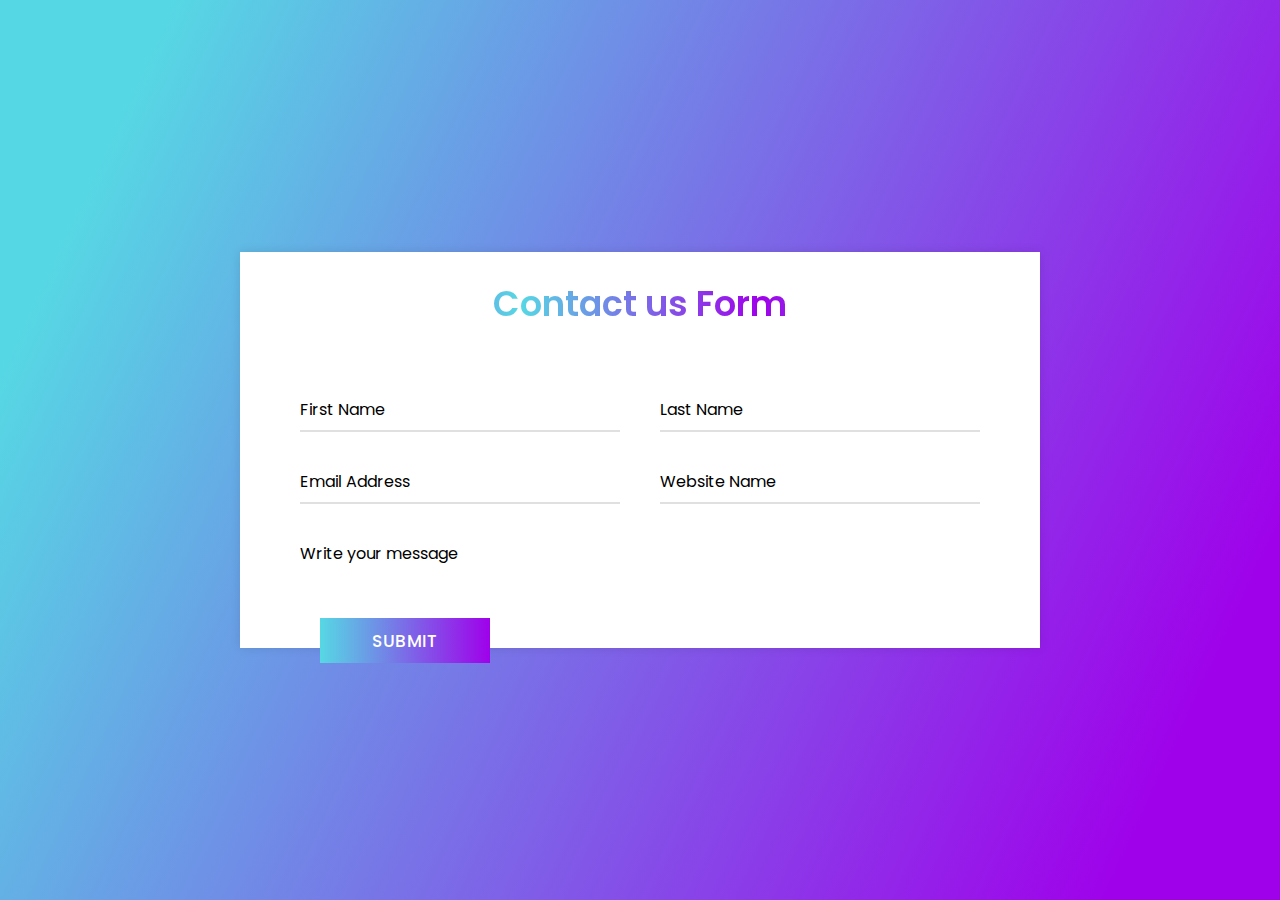
<file: vomeladev/contact.html>
<!DOCTYPE html>
<!-- Created By CodingNepal -->
<html lang="en" dir="ltr">
  <head>
    <meta charset="utf-8">
    <title>Repot  | problem</title>
    <link rel="stylesheet" href="css/contact.css">
    <meta name="viewport" content="width=device-width, initial-scale=1.0">
  </head>
  <body>
    <div class="container">
      <div class="text">
 Contact us Form</div>
<form action="#">
        <div class="form-row">
          <div class="input-data">
            <input type="text" required>
            <div class="underline">
</div>
<label for="">First Name</label>
          </div>
<div class="input-data">
            <input type="text" required>
            <div class="underline">
</div>
<label for="">Last Name</label>
          </div>
</div>
<div class="form-row">
          <div class="input-data">
            <input type="text" required>
            <div class="underline">
</div>
<label for="">Email Address</label>
          </div>
<div class="input-data">
            <input type="text" required>
            <div class="underline">
</div>
<label for="">Website Name</label>
          </div>
</div>
<div class="form-row">
          <div class="input-data textarea">
<!-- Due to more textarea tag I got an error.. SO I changed the name of texarea tag into changeit. Replace the changeit text/tag to textarea-->
            <changeit rows="8" cols="80" required></changeit> 
            <br />
<div class="underline">
</div>
<label for="">Write your message</label>
          
        
        <br />
<div class="form-row submit-btn">
          <div class="input-data">
            <div class="inner"></div>
            <input type="submit" value="submit">
          </div>
        </div>
      </form>
    </div>

  </body>
</html>
</file>
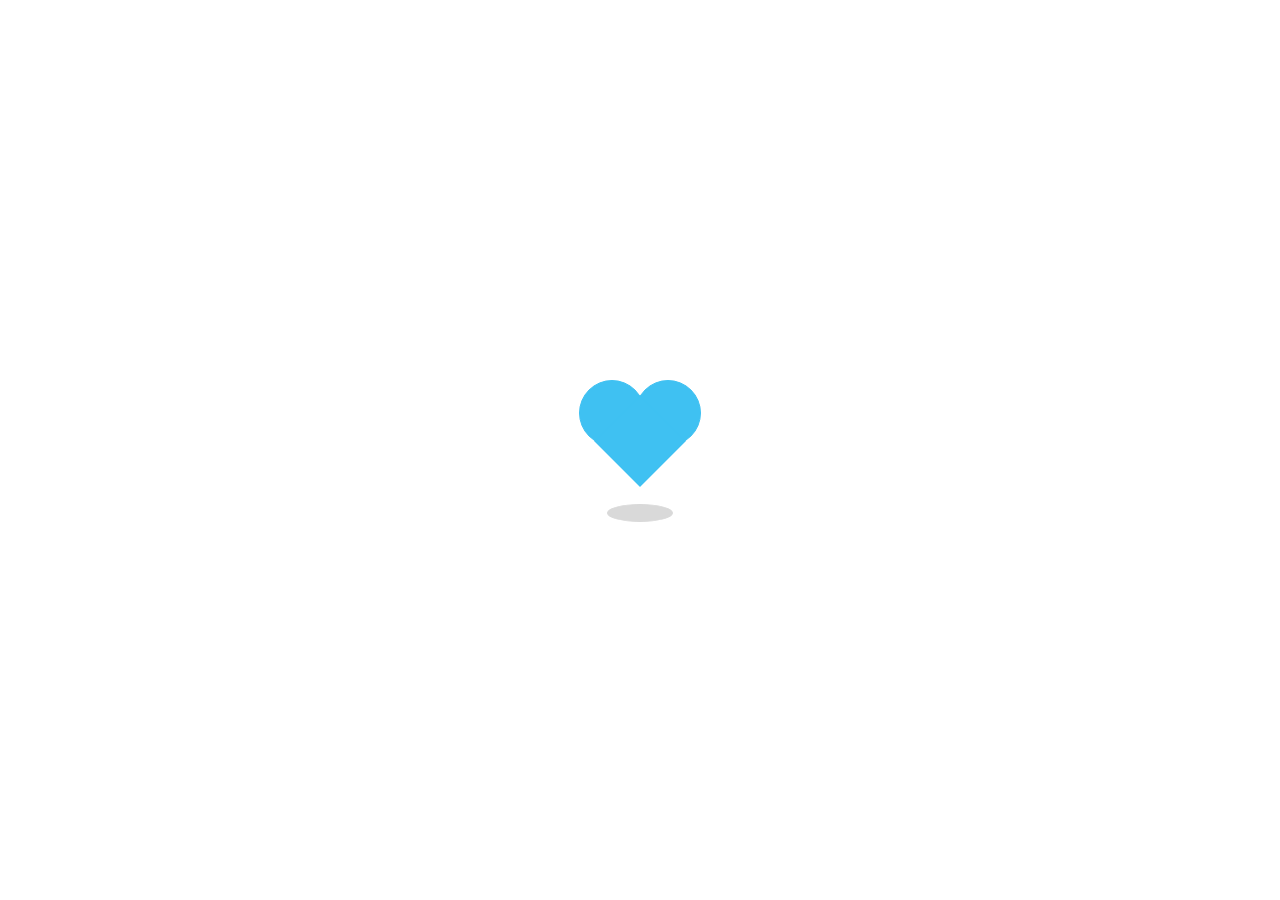
<file: vomeladev/loader.html>
<!DOCTYPE html>
<!-- Created By CodingNepal -->
<html lang="en" dir="ltr">
  <head>
    <meta charset="utf-8">
    <title>Windows Loader | CodingNepal</title>
    <link rel="stylesheet" href="css/loader.css">
  </head>
  <body>
   <!-- {# <div class="container">
      <div class="wrapper">
        <div class="loader">
          <div class="dot">
</div>
</div>
<div class="loader">
          <div class="dot">
</div>
</div>
<div class="loader">
          <div class="dot">
</div>
</div>
<div class="loader">
          <div class="dot">
</div>
</div>
<div class="loader">
          <div class="dot">
</div>
</div>
<div class="loader">
          <div class="dot">
</div>
</div>
</div>
<div class="text">
Please wait</div>
</div> #}-->


<div class="container">
    <div class="preloader">
      <span></span>
      <span></span>
      <span></span>
    </div>
<div class="shadow">
</div>
</div>



</body>
</html>
</file>
<file: vomeladev/css/contact.css>
@import url('https://fonts.googleapis.com/css?family=Poppins:400,500,600,700&display=swap');
*{
  margin: 0;
  padding: 0;
  outline: none;
  box-sizing: border-box;
  font-family: 'Poppins', sans-serif;
}
body{
  display: flex;
  align-items: center;
  justify-content: center;
  min-height: 100vh;
  padding: 40px;
  background: linear-gradient(115deg, #56d8e4 10%, #9f01ea 90%);
}
.container{
  max-width: 800px;
  background: #fff;
  width: 800px;
  padding: 25px 40px 10px 40px;
  box-shadow: 0px 0px 10px rgba(0,0,0,0.1);
}
.container .text{
  text-align: center;
  font-size: 35px;
  font-weight: 600;
  background: -webkit-linear-gradient(right, #56d8e4, #9f01ea, #56d8e4, #9f01ea);
  -webkit-background-clip: text;
  -webkit-text-fill-color: transparent;
}
.container form{
  padding: 30px 0 0 0;
}
.container form .form-row{
  display: flex;
  margin: 32px 0;
}
form .form-row .input-data{
  width: 100%;
  height: 40px;
  margin: 0 20px;
  position: relative;
}
form .form-row .textarea{
  height: 70px;
}
.input-data input,
.textarea textarea{
  display: block;
  width: 100%;
  height: 100%;
  border: none;
  font-size: 17px;
  border-bottom: 2px solid rgba(0,0,0, 0.12);
}
.input-data input:focus ~ label, .textarea textarea:focus ~ label,
.input-data input:valid ~ label, .textarea textarea:valid ~ label{
  transform: translateY(-20px);
  font-size: 14px;
  color: #3498db;
}
.textarea textarea{
  resize: none;
  padding-top: 10px;
}
.input-data label{
  position: absolute;
  pointer-events: none;
  bottom: 10px;
  font-size: 16px;
  transition: all 0.3s ease;
}
.textarea label{
  width: 100%;
  bottom: 40px;
  background: #fff;
}
.input-data .underline{
  position: absolute;
  bottom: 0;
  height: 2px;
  width: 100%;
}
.input-data .underline:before{
  position: absolute;
  content: "";
  height: 2px;
  width: 100%;
  background: #3498db;
  transform: scaleX(0);
  transform-origin: center;
  transition: transform 0.3s ease;
}
.input-data input:focus ~ .underline:before,
.input-data input:valid ~ .underline:before,
.textarea textarea:focus ~ .underline:before,
.textarea textarea:valid ~ .underline:before{
  transform: scale(1);
}
.submit-btn .input-data{
  overflow: hidden;
  height: 45px!important;
  width: 25%!important;
}
.submit-btn .input-data .inner{
  height: 100%;
  width: 300%;
  position: absolute;
  left: -100%;
  background: -webkit-linear-gradient(right, #56d8e4, #9f01ea, #56d8e4, #9f01ea);
  transition: all 0.4s;
}
.submit-btn .input-data:hover .inner{
  left: 0;
}
.submit-btn .input-data input{
  background: none;
  border: none;
  color: #fff;
  font-size: 17px;
  font-weight: 500;
  text-transform: uppercase;
  letter-spacing: 1px;
  cursor: pointer;
  position: relative;
  z-index: 2;
}
@media (max-width: 700px) {
  .container .text{
    font-size: 30px;
  }
  .container form{
    padding: 10px 0 0 0;
  }
  .container form .form-row{
    display: block;
  }
  form .form-row .input-data{
    margin: 35px 0!important;
  }
  .submit-btn .input-data{
    width: 40%!important;
  }
}
</file>
<file: vomeladev/css/loader.css>
/* @import url('https://fonts.googleapis.com/css?family=Poppins:400,500,600,700&display=swap');
*{
  margin: 0;
  padding: 0;
  box-sizing: border-box;
}
body{
  display: flex;
  align-items: center;
  justify-content: center;
  min-height: 100vh;
  text-align: center;
  background: #0079d7;
}
.container{
  position: relative;
  width: 100%;
  display: flex;
  justify-content: center;
}
.wrapper{
  position: absolute;
  top: -35px;
  transform: scale(1.5);
}
.loader{
  height: 25px;
 width: 1px;
 position: absolute;
 animation: rotate 3.5s linear infinite;
}
.loader .dot{
  top: 30px;
 height: 7px;
 width: 7px;
 background: #fff;
 border-radius: 50%;
 position: relative;
}
.text{
  position: absolute;
  bottom: -85px;
  font-size: 25px;
  font-weight: 400;
  font-family: 'Poppins',sans-serif;
  color: #fff;
}
@keyframes rotate {
  30%{
    transform: rotate(220deg);
  }
  40%{
  transform: rotate(450deg);
    opacity: 1;
 }
 75%{
  transform: rotate(720deg);
  opacity: 1;
 }
 76%{
  opacity: 0;
 }
 100%{
  opacity: 0;
  transform: rotate(0deg);
 }
}
.loader:nth-child(1){
  animation-delay: 0.15s;
}
.loader:nth-child(2){
  animation-delay: 0.3s;
}
.loader:nth-child(3){
  animation-delay: 0.45s;
}
.loader:nth-child(4){
  animation-delay: 0.6s;
}
.loader:nth-child(5){
  animation-delay: 0.75s;
}
.loader:nth-child(6){
  animation-delay: 0.9s;
} */
.container{
    position: absolute;
    top: 50%;
    left: 50%;
    transform: translate(-50%, -50%);
  }
  .container .preloader{
    animation: rotate 2.3s cubic-bezier(0.75, 0, 0.5, 1) infinite;
  }
  @keyframes rotate {
    50%{
      transform: rotate(360deg);
    }
    100%{
      transform: rotate(720deg);
    }
  }
  .preloader span{
    position: absolute;
    display: block;
    height: 64px;
    width: 64px;
    background: #3fc1f2;
    border: 1px solid #3fc1f2;
    border-radius: 100%;
  }
  .preloader span:nth-child(1){
    transform: translate(-28px, -28px);
    animation: shape_1 2.3s cubic-bezier(0.75, 0, 0.5, 1) infinite;
  }
  @keyframes shape_1 {
    60%{
      transform: scale(0.4);
    }
  }
  .preloader span:nth-child(2){
    transform: translate(28px, -28px);
    animation: shape_2 2.3s cubic-bezier(0.75, 0, 0.5, 1) infinite;
  }
  @keyframes shape_2 {
    40%{
      transform: scale(0.4);
    }
  }
  .preloader span:nth-child(3){
    position: relative;
    border-radius: 0px;
    transform: scale(0.98) rotate(-45deg);
    animation: shape_3 2.3s cubic-bezier(0.75, 0, 0.5, 1) infinite;
  }
  @keyframes shape_3 {
    50%{
      border-radius: 100%;
      transform: scale(0.5) rotate(-45deg);
    }
    100%{
      transform: scale(0.98) rotate(-45deg);
    }
  }
  .shadow{
    position: relative;
    top: 30px;
    left: 50%;
    transform: translateX(-50%);
    display: block;
    height: 16px;
    width: 64px;
    border-radius: 50%;
    background-color: #d9d9d9;
    border: 1px solid #d9d9d9;
    animation: shadow 2.3s cubic-bezier(0.75, 0, 0.5, 1) infinite;
  }
  @keyframes shadow {
    50%{
      transform: translateX(-50%) scale(0.5);
      border-color: #f2f2f2;
    }
  }
</file>
